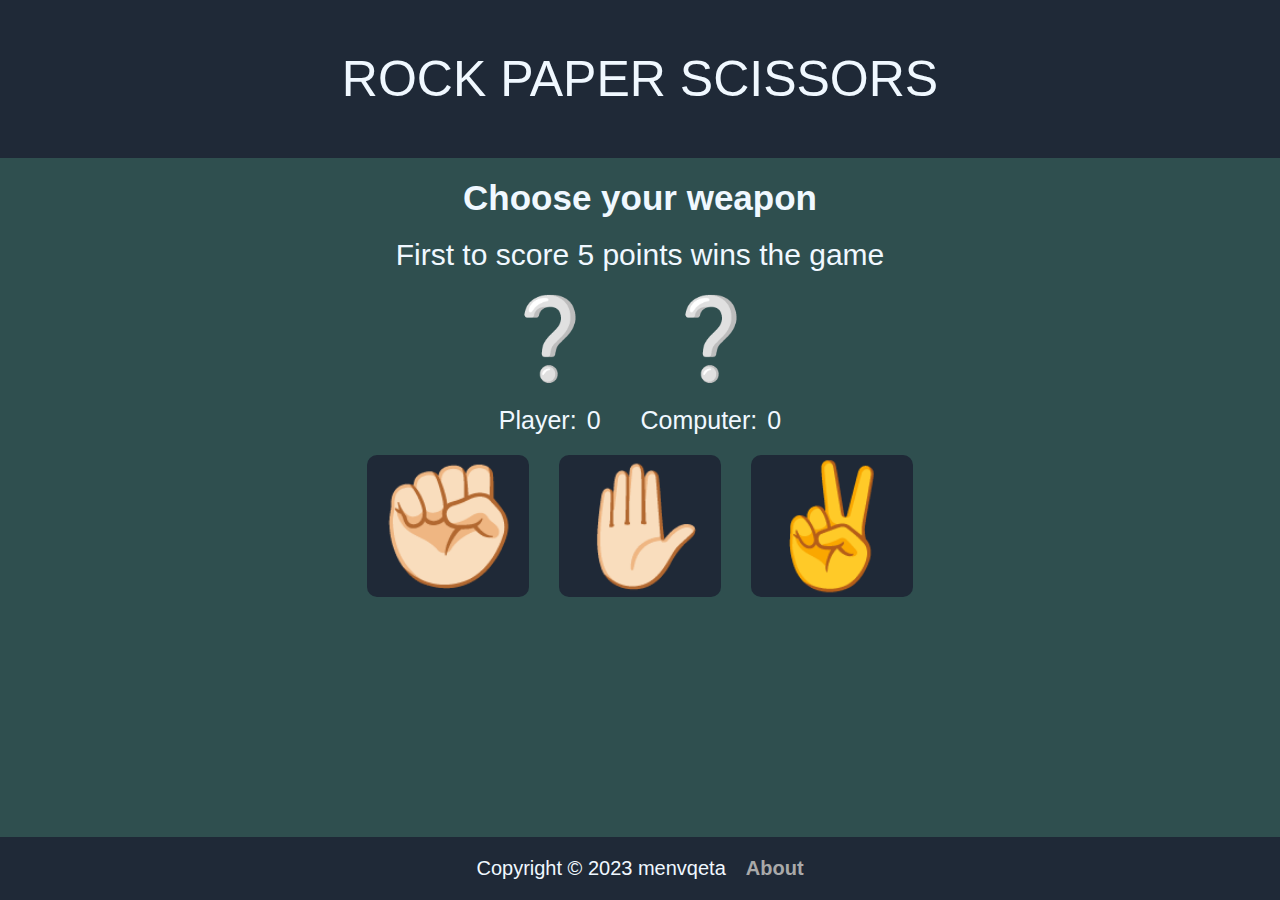
<file: index.html>
<!DOCTYPE html>
<html lang="en">
<head>
    <meta charset="UTF-8">
    <meta name="viewport" content="width=device-width, initial-scale=1.0">
    <title>Rock Paper Scissors Game</title>
    <link rel="stylesheet" href="style.css">
</head>
<body>
    <div class="header-section">
        <div class="header-text">
            ROCK PAPER SCISSORS
        </div>
    </div>
    <div class="game-body-section">
        <div class="game-heading">
            Choose your weapon
        </div>
        <div class="game-sub-heading">
            First to score 5 points wins the game
        </div>
        <div class="game-score-board">
            <div class="score-board">
                <div class="round-choice" id="player-choice">
                    ❔
                </div>
                <div class="score" id="player">
                    <div class="player-name">
                        Player:
                    </div>
                    <div class="score-number" id="player-score">
                        0
                    </div>
                </div> 
                
                
            </div>
            <div class="score-board">
                <div class="round-choice" id="computer-choice">
                    ❔
                </div>
                <div class="score" id="computer">
                    <div class="player-name">
                        Computer:
                    </div>
                    <div class="score-number" id="computer-score">
                        0
                    </div>
                </div>
            </div>
        </div>

        <div class="game-buttons">
            <button class="hand-button" id="rock-button">
                ✊🏻
            </button>
            <button class="hand-button" id="paper-button">
                ✋🏻
            </button>
            <button class="hand-button" id="scissors-button">
                ✌️
            </button>
        </div>

        
    </div>
    <div class="footer-section">
        <div class="footer-text">
            Copyright © 2023 menvqeta
        </div>
        <div class="footer-link">
            <a href="https://github.com/menvqeta/foundations-rock-paper-scissors">About</a>
        </div>
        
    </div>
    <script src="script.js" defer></script>
</body>
</html>
</file>
<file: style.css>
body {
    background-color: darkslategrey;
    display: flex;
    flex-direction: column;
    margin: 0px;
    font-family:'Roboto', arial;
    gap: 20px;
    padding: 0px;
    margin: 0px;
    min-height: 100vh;
}

.header-section {
    display: flex;
    flex-direction: row;
    justify-content: center;
    color: aliceblue;
    align-items: center;
    background-color: #1f2937;
    padding-top: 50px;
    padding-bottom: 50px;
    font-size: 50px;
}

.footer-section {
    display: flex;
    flex-direction: row;
    justify-content: center;
    color: aliceblue;
    align-items: center;
    background-color: #1f2937;
    padding-top: 20px;
    padding-bottom: 20px;
    font-size: 20px;
    margin-top: auto;
    gap: 20px;
}

.footer-link a {
    text-decoration: none;
    font-size: 27x;
    font-weight: bold;
    color: darkgrey;
  }

  .game-body-section {
    display: flex;
    flex-direction: column;
    justify-content: space-around;
    align-items: center;
    gap: 20px;
  }

  .game-heading {
    color: aliceblue;
    font-size: 35px;
    font-weight: bold;
  }

  .game-sub-heading {
    color: aliceblue;
    font-size: 30px;
  }

  .game-score-board {
    display: flex;
    flex-direction: row;
    gap: 40px;
  }

  .score-board {
    display: flex;
    flex-direction: column;
    align-items: center;
    gap: 20px;
    color: aliceblue;
  }

  .score {
    display: flex;
    font-size: 25px;
    flex-direction: row;
    gap: 10px;
  }

  .game-buttons {
    display: flex;
    flex-direction: row;
    gap: 30px;
    justify-content: center;
  }

  .hand-button {
    background-color: #1f2937;
    border-radius: 10px;
    font-size: 120px;
    border: none;
  }

  .hand-button {
    background-color: #1f2937;
    border-radius: 10px;
    font-size: 120px;
    border: none;
  }

  .hand-button:hover {
    background-color: darkgrey;
  }

  .round-choice {
    font-size: 80px;
  }
</file>
